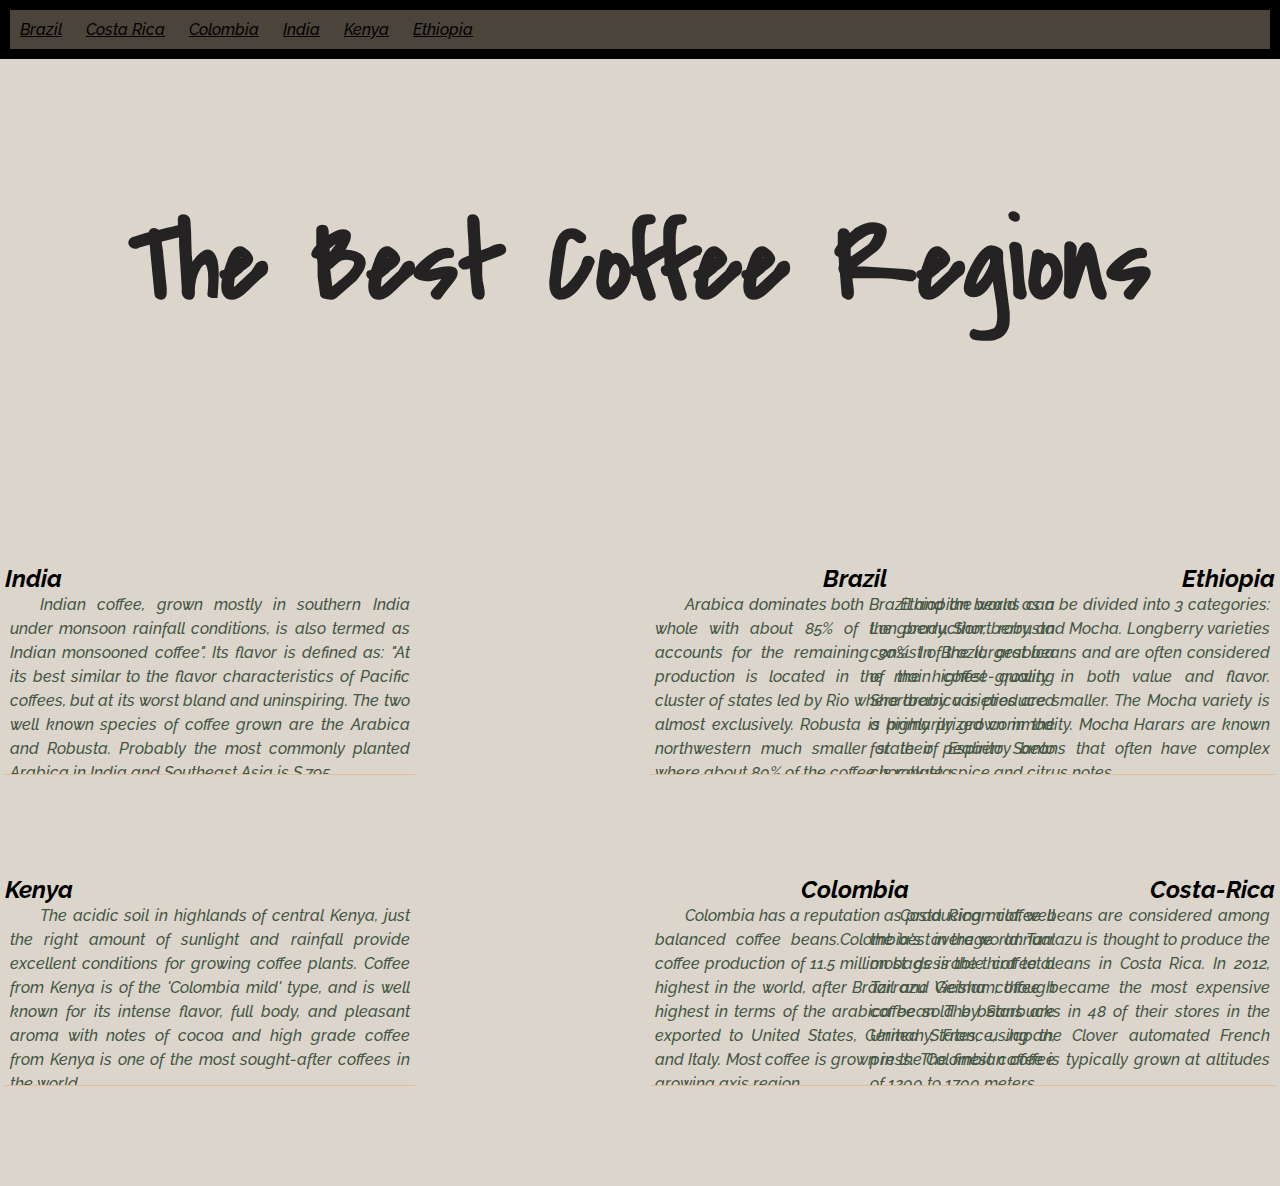
<file: Index.html>
<!DOCTYPE html>
<html lang="en">
  <head>
    <meta charset="UTF-8" />
    <link
      rel="shortcut icon"
      type="image/x-icon"
    />
    <link rel="stylesheet" href="./style.css" />
    <title>Coffee</title>
  </head>

  <body>
    <header>
      <nav>
        <ul>
          <li>
            <a href="https://en.wikipedia.org/wiki/Coffee_production_in_Brazil"
              >Brazil</a
            >
          </li>
          <li>
            <a
              href="https://en.wikipedia.org/wiki/Coffee_production_in_Costa_Rica"
              >Costa Rica</a
            >
          </li>
          <li>
            <a
              href="https://en.wikipedia.org/wiki/Coffee_production_in_Colombia"
              >Colombia</a
            >
          </li>
          <li>
            <a href="https://en.wikipedia.org/wiki/Coffee_production_in_India"
              >India</a
            >
          </li>
          <li>
            <a href="https://en.wikipedia.org/wiki/Coffee_production_in_Kenya"
              >Kenya</a
            >
          </li>
          <li>
            <a
              href="https://en.wikipedia.org/wiki/Coffee_production_in_Ethiopia"
              >Ethiopia</a
            >
          </li>
        </ul>
      </nav>
    </header>
    <div class="header">
      <h1>The Best Coffee Regions</h1>
    </div>
    <div class="main">
      <div class="left">
        <div>
          <h2>India</h2>
          <p>
            Indian coffee, grown mostly in southern India under monsoon rainfall
            conditions, is also termed as Indian monsooned coffee". Its flavor
            is defined as: "At its best similar to the flavor characteristics of
            Pacific coffees, but at its worst bland and uninspiring. The two
            well known species of coffee grown are the Arabica and Robusta.
            Probably the most commonly planted Arabica in India and Southeast
            Asia is S.795.
          </p>
        </div>
        <div>
          <h2>Kenya</h2>
          <p>
            The acidic soil in highlands of central Kenya, just the right amount
            of sunlight and rainfall provide excellent conditions for growing
            coffee plants. Coffee from Kenya is of the 'Colombia mild' type, and
            is well known for its intense flavor, full body, and pleasant aroma
            with notes of cocoa and high grade coffee from Kenya is one of the
            most sought-after coffees in the world.
          </p>
        </div>
      </div>
      <div class="center">
        <div>
          <h2>Brazil</h2>
          <p>
            Arabica dominates both Brazil and the world as a whole with about
            85% of the production; robusta accounts for the remaining 30%. In
            Brazil, arabica production is located in the main coffee-growing
            cluster of states led by Rio where arabica is produced almost
            exclusively. Robusta is primarily grown in the northwestern much
            smaller state of Espirito Santo where about 80% of the coffee is
            robusta.
          </p>
        </div>
        <div>
          <h2>Colombia</h2>
          <p>
            Colombia has a reputation as producing mild, well balanced coffee
            beans.Colombia's average annual coffee production of 11.5 million
            bags is the third total highest in the world, after Brazil and
            Vietnam; though highest in terms of the arabica bean. The beans are
            exported to United States, Germany, France, Japan, and Italy. Most
            coffee is grown in the Colombian coffee growing axis region.
          </p>
        </div>
      </div>
      <div class="right">
        <div>
          <h2>Ethiopia</h2>
          <p>
            Ethiopian beans can be divided into 3 categories: Longberry,
            Shortberry, and Mocha. Longberry varieties consist of the largest
            beans and are often considered of the highest quality in both value
            and flavor. Shortberry varieties are smaller. The Mocha variety is a
            highly prized commodity. Mocha Harars are known for their peaberry
            beans that often have complex chocolate, spice and citrus notes.
          </p>
        </div>
        <div>
          <h2>Costa-Rica</h2>
          <p>
            Costa Rican coffee beans are considered among the best in the world.
            Tarrazu is thought to produce the most desirable coffee beans in
            Costa Rica. In 2012, Tarrazu Geisha coffee became the most expensive
            coffee sold by Starbucks in 48 of their stores in the United States,
            using the Clover automated French press. The finest coffee is
            typically grown at altitudes of 1200 to 1700 meters.
          </p>
        </div>
      </div>
    </div>
  </body>
</html>
</file>
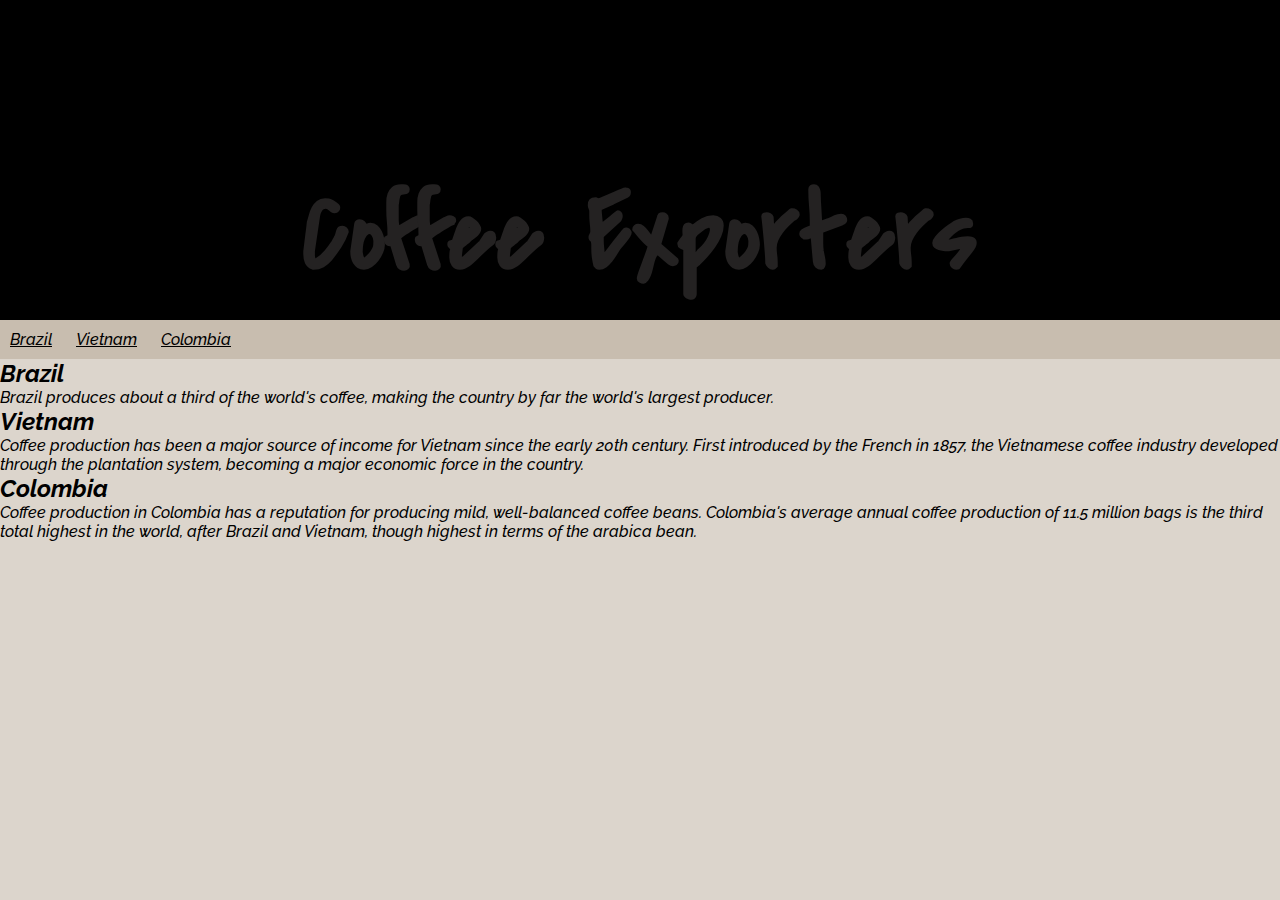
<file: 02 Homework.html>
<!DOCTYPE html>
<html lang="en">
    <head>
        <meta charset="UTF-8">
        <title>Coffee: Exporters</title>
        <link rel="stylesheet" href="./style.css">
    </head>
    <body>
        <header>git status
            <h1>Coffee Exporters</h1>
        </header>
        <nav>
            <ul>
                <li><a href="https://en.wikipedia.org/wiki/Coffee_production_in_Brazil">Brazil</a></li>
                <li><a href="https://en.wikipedia.org/wiki/Coffee_production_in_Vietnam">Vietnam</a></li>
                <li><a href="https://en.wikipedia.org/wiki/Coffee_production_in_Colombia">Colombia</a></li>
            </ul>
        </nav>
        <main>
            <section id="brazil">
                <h2>Brazil</h2>
                <p>
                  Brazil produces about a third of the world's coffee, making the country by far the world's largest producer.
                </p>
            </section>
            <section id="vietnam">
                <h2>Vietnam</h2>
                <p>
                  Coffee production has been a major source of income for Vietnam since the early 20th century. First introduced by the French in 1857, the Vietnamese coffee industry developed through the plantation system, becoming a major economic force in the country.
                </p>
            </section>
            <section id="colombia">
                <h2>Colombia</h2>
                <p>
                  Coffee production in Colombia has a reputation for producing mild, well-balanced coffee beans. Colombia's average annual coffee production of 11.5 million bags is the third total highest in the world, after Brazil and Vietnam, though highest in terms of the arabica bean.
                </p>
            </section>
        </main>
    </body>
</html>
</file>
<file: style.css>
@import url('https://fonts.googleapis.com/css2?family=Covered+By+Your+Grace&family=Raleway:ital,wght@0,100;0,500;0,600;0,800;1,500;1,600;1,800&display=swap');

* {
    margin: 0;
    padding: 0;
}

body {
    background-color: rgba(173, 158, 136, 0.432);
    font-family: 'Raleway', sans-serif;
    font-weight: 500;
    font-style: italic;
}

header {
    background-color: black;
    color: rgb(0, 0, 0);
    padding: 10px;
}

nav {
    background-color: rgba(173, 158, 136, 0.432);
    padding: 10px;
}

nav ul {
    margin: 0;
    padding: 0;
}
  
nav li {
    display: inline-block;
    margin-right: 20px;
}

nav a {
    color: black;
}

.header {
    height: 400px;
    background-image: url("https://www.roastmarket.de/magazin/wp-content/uploads/2016/06/Fotolia_58024563_Subscription_Monthly_M_Silvano_Rebai-1344x762.jpg");
    background-position: center;
    background-repeat: no-repeat;
    background-size: cover;
}

h1 {
    font-style: normal;
    font-family: 'Covered By Your Grace', cursive;
    font-size: 110px;
    text-align: center;
    color: rgb(36, 34, 34);
    padding-top: 132px;
}

.main {
    position: relative;
}

.left, .right,.center {
    position: absolute;
    width: 32%;
    top: 5px;
    
    
}

.left {
    left: 5px;
    text-align: left;
}

.right {
    right: 5px;
    text-align: right;
}

.center{
    left: 650px;
    text-align: center;

}

.left > div, .right > div, .center > div {
    margin: 100px 0;
    border-bottom: 1px solid #e4bb97;
    padding-bottom: 60px;
    height: 150px;
    overflow-y: auto;
}

.main div > p {
    text-align: justify;
    color: #454;
    padding: 0 5px;
    line-height: 1.5;
    text-indent: 30px;
    font-weight: 500;
}
</file>
